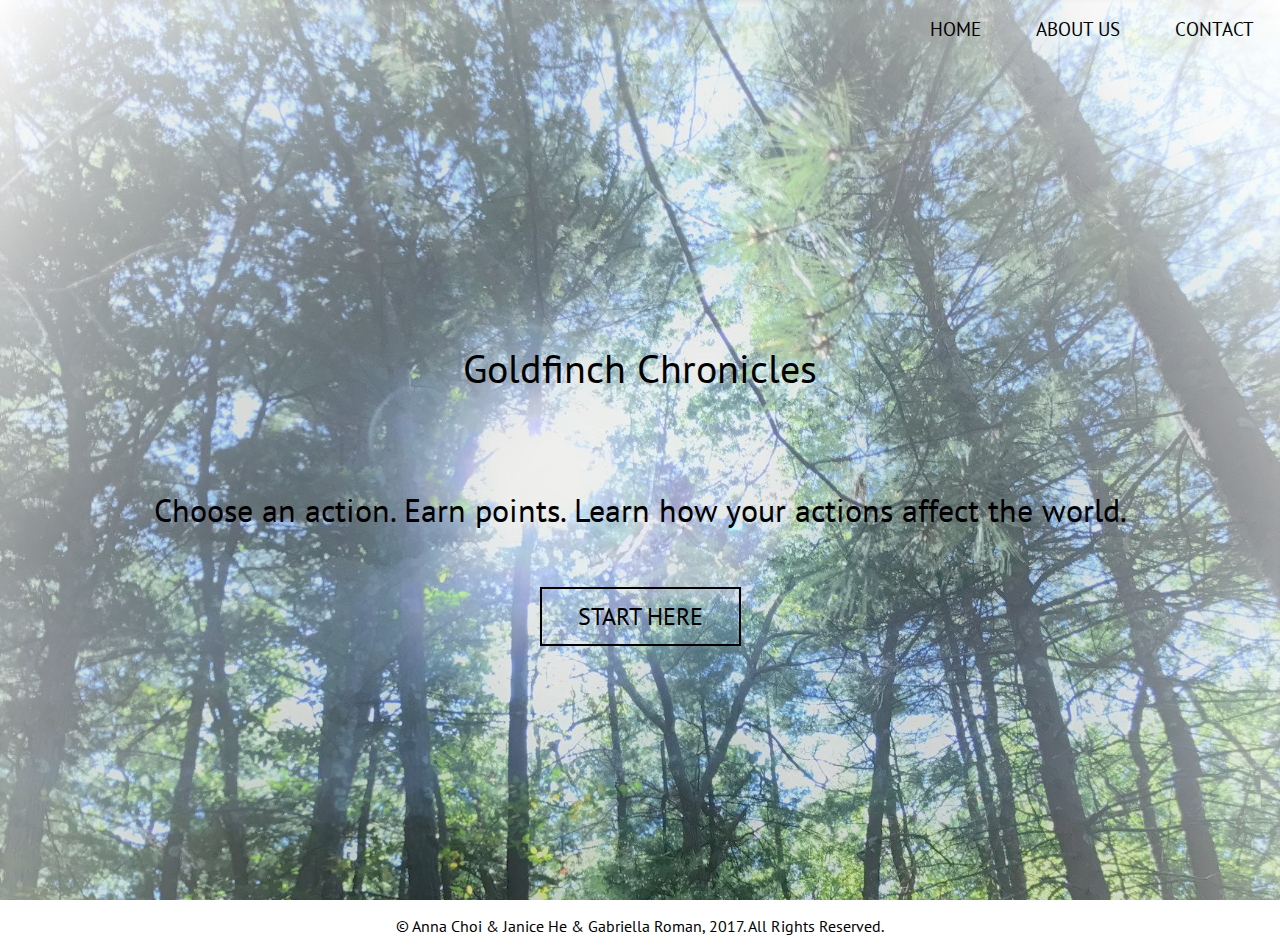
<file: index.html>
<!DOCTYPE html>
<html lang="en">
<head>
  <meta charset="UTF-8">
  <meta name="viewport" content="width=device-width, initial-scale=1.0">
  <meta http-equiv="X-UA-Compatible" content="ie=edge">
  <title>Gold Finch Chronicles</title>
  <link rel = "stylesheet" type = "text/css" href = "style.css">
<!--  <style>
  .html {
    background:url(../images/frontpage.jpg) no-repeat center center fixed;
    -webkit-background-size: cover;
    -moz-background-size:cover;
    -o-background-size:cover;
    background-size:cover;
  }
  </style>
-->
</head>
<body id = "page1">



  <nav>
    <ul>
      <li><a href="index.html"> Home </a></li>
      <li><a href="about.html"> About Us </a></li>
      <li><a href="contact.html"> Contact </a></li>
    </ul>
  </nav>

</header>


<section class = "intro">
  <div class = "container">
    <h1 class = "title">
       Goldfinch Chronicles
    </h1>
    <h1>Choose an action. Earn points. Learn how your actions affect the world.</h1>

    <a href="game.html" class = "button"> Start Here </a>

  </div>
</section>


<!--<section class = "game">
  <div class ="gameTextbox">
    <h1 class = "gameInstructions">Choose an action. Earn points. Learn how your actions affect the world.</h1>
    <p>

    </p>
  </div>-->

</section>

<footer>
  <div class="col-3">
    <p>
      &copy; Anna Choi &amp; Janice He &amp; Gabriella Roman, 2017. All Rights Reserved.
    </p>
  </div>

</footer>


</body>
</html>
</file>
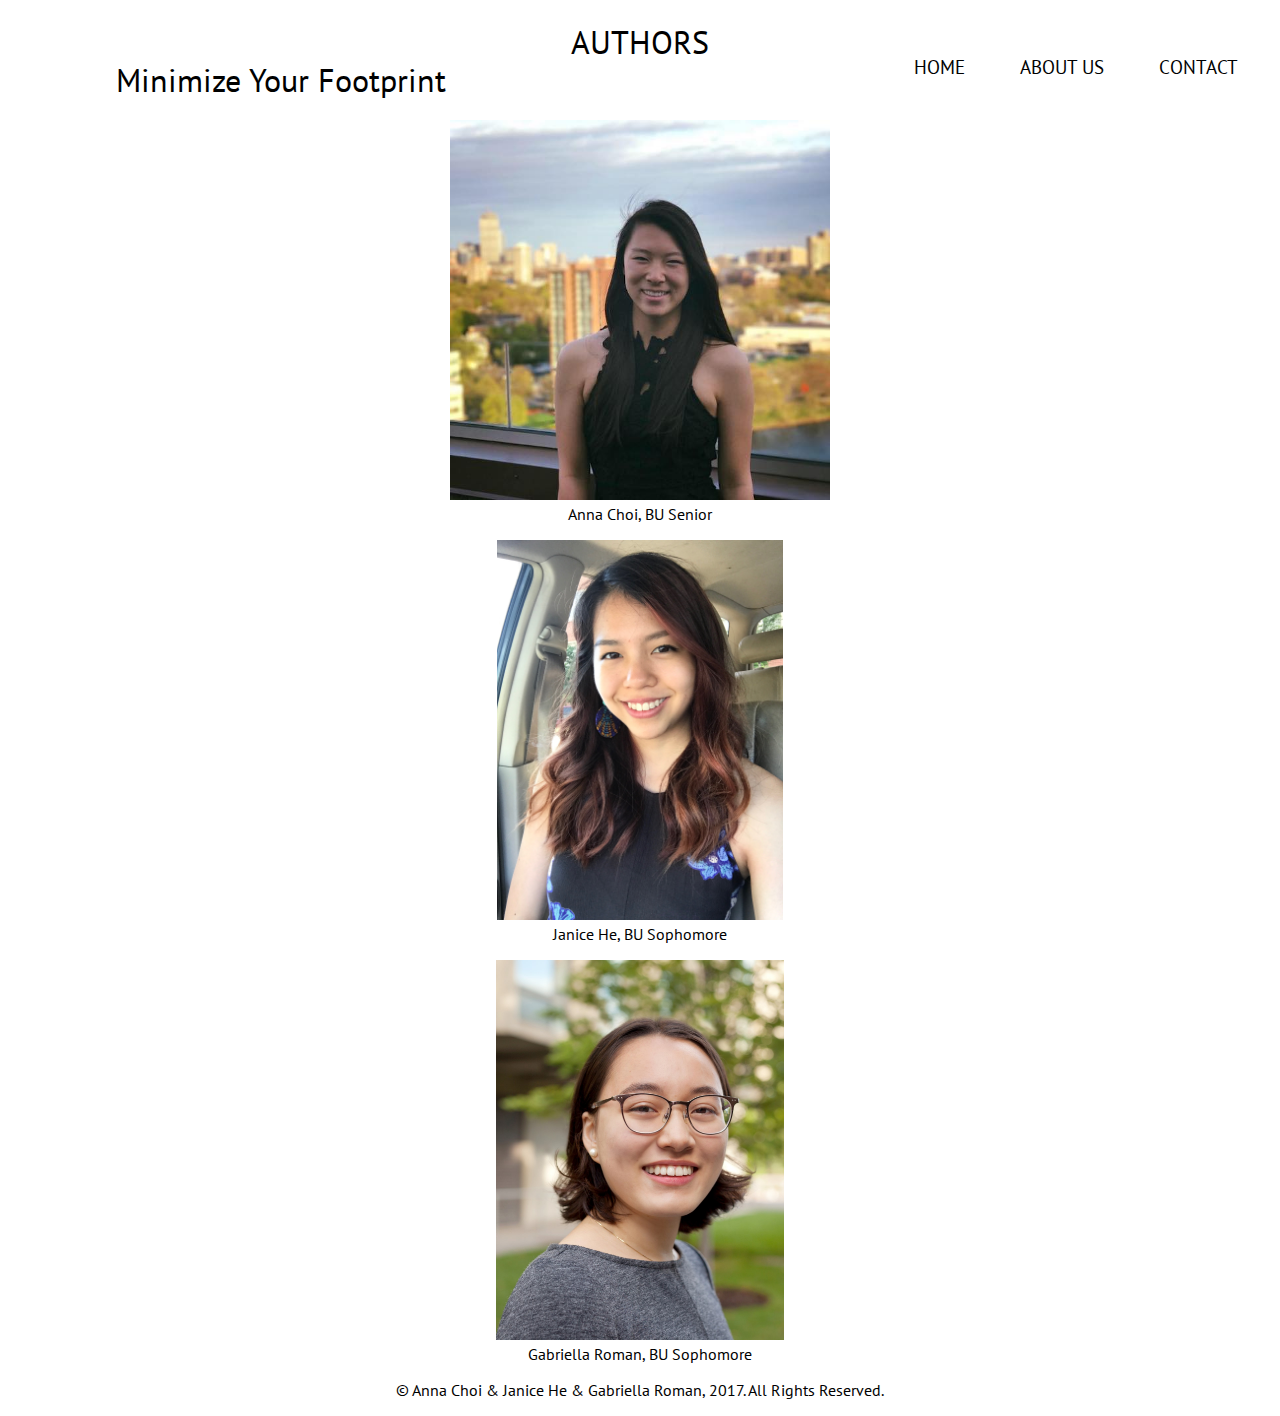
<file: about.html>
<!DOCTYPE html>
<html lang="en">
<head>
  <meta charset="UTF-8">
  <meta name="viewport" content="width=device-width, initial-scale=1.0">
  <meta http-equiv="X-UA-Compatible" content="ie=edge">
  <title>About Us</title>
  <link rel = "stylesheet" type = "text/css" href = "style.css">
</head>

<body id = "page2">

  <header>
      <h1 class = "firsttitle">Minimize Your Footprint</h1>

    <nav>
      <ul>
        <li><a href="index.html"> Home </a></li>
        <li><a href="about.html"> About Us </a></li>
        <li><a href="contact.html"> Contact </a></li>
      </ul>
    </nav>

  </header>



  <section id= "authors">
    <h1> AUTHORS </h1>
    <div class = "container">
      <div id = "Anna_Choi">
        <figure class = "Anna Choi">
            <img src="Anna.jpg" alt="Anna Choi">
              <figcaption>
                Anna Choi, BU Senior
              </figcaption>
          </figure>
        </div>

    <div id = "Janice_He">
        <figure class = "Janice He">
          <img src="janice.jpg" alt="Janice He">
            <figcaption>
              Janice He, BU Sophomore
            </figcaption>
        </figure>
      </div>

    <div id = "Gabriella_Roman">
        <figure class = "Gabriella Roman">
          <img src="headshot.jpg" alt="Gabriella Roman">
            <figcaption>
              Gabriella Roman, BU Sophomore
            </figcaption>
        </figure>
    </div>
  </section>

  <footer>
    <div class="col-3">
      <p>
        &copy; Anna Choi & Janice He & Gabriella Roman, 2017. All Rights Reserved.
      </p>
    </div>

  </footer>


  </body>
  </html>
</file>
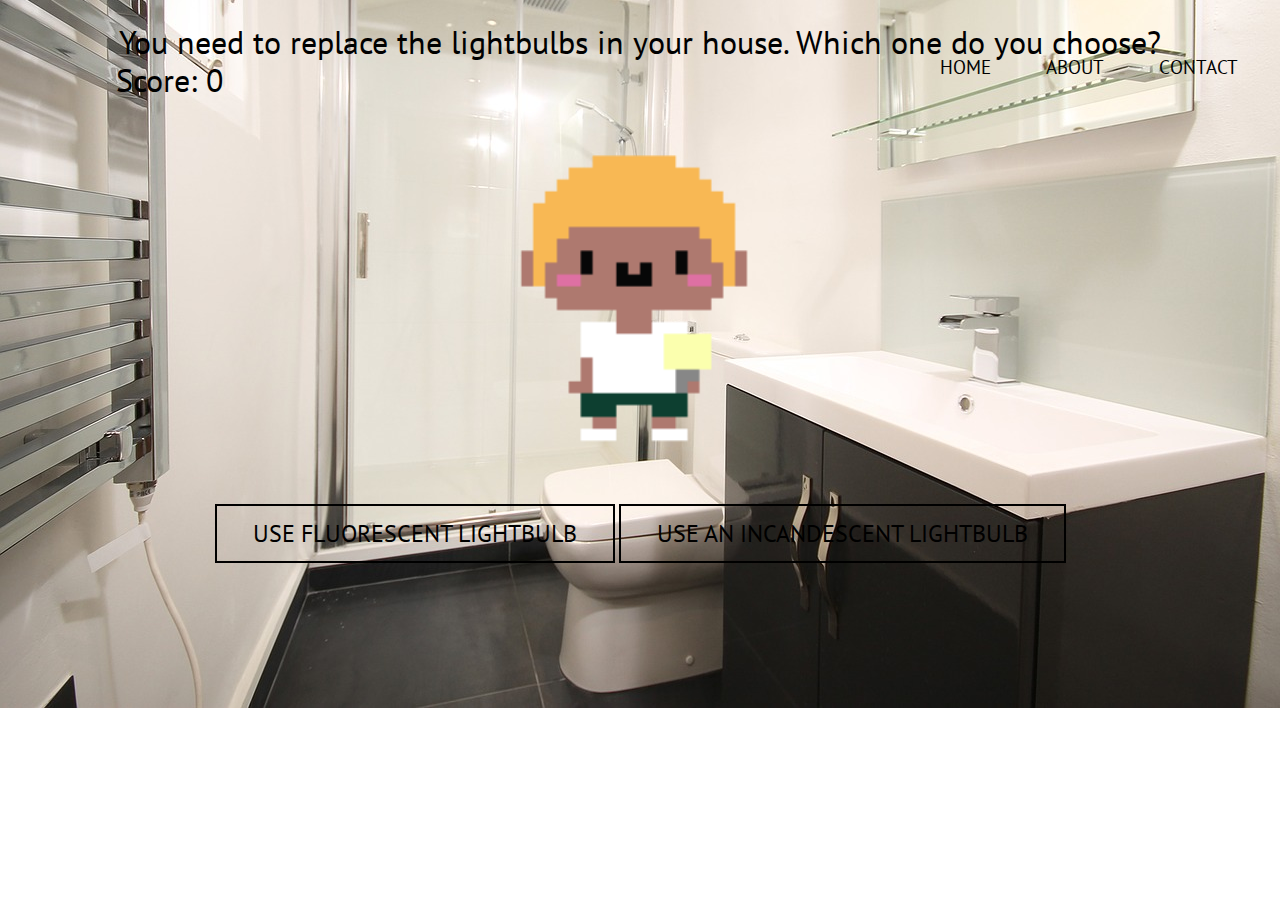
<file: boy_on.html>
<!DOCTYPE html>
<html lang="en">
<head>
  <meta charset="UTF-8">
  <meta name="viewport" content="width=device-width, initial-scale=1.0">
  <meta http-equiv="X-UA-Compatible" content="ie=edge">
  <title>Correct!</title>
  <link rel = "stylesheet" type = "text/css" href = "style.css">
</head>
<body id = "page5">


<header>
<h1 class = "firsttitle"> Score: 0 </h1>
  <nav>
    <ul>
      <li><a href="index.html"> Home </a></li>
      <li><a href="about.html"> About </a></li>
      <li><a href="contact.html"> Contact </a></li>
    </ul>
  </nav>
</header>
  
  <h1>You need to replace the lightbulbs in your house. Which one do you choose?</h1>

  <img src="lightbulb_boy.gif" alt="Lightbulb Boy">

    <section id = "level1">
  <a href="boy_fluorescent.html" class = "button"> Use fluorescent lightbulb </a>
  <a href="boy_incandescent.html" class = "button"> Use an incandescent lightbulb </a>
 
    </section>

</body>
</html>
</file>
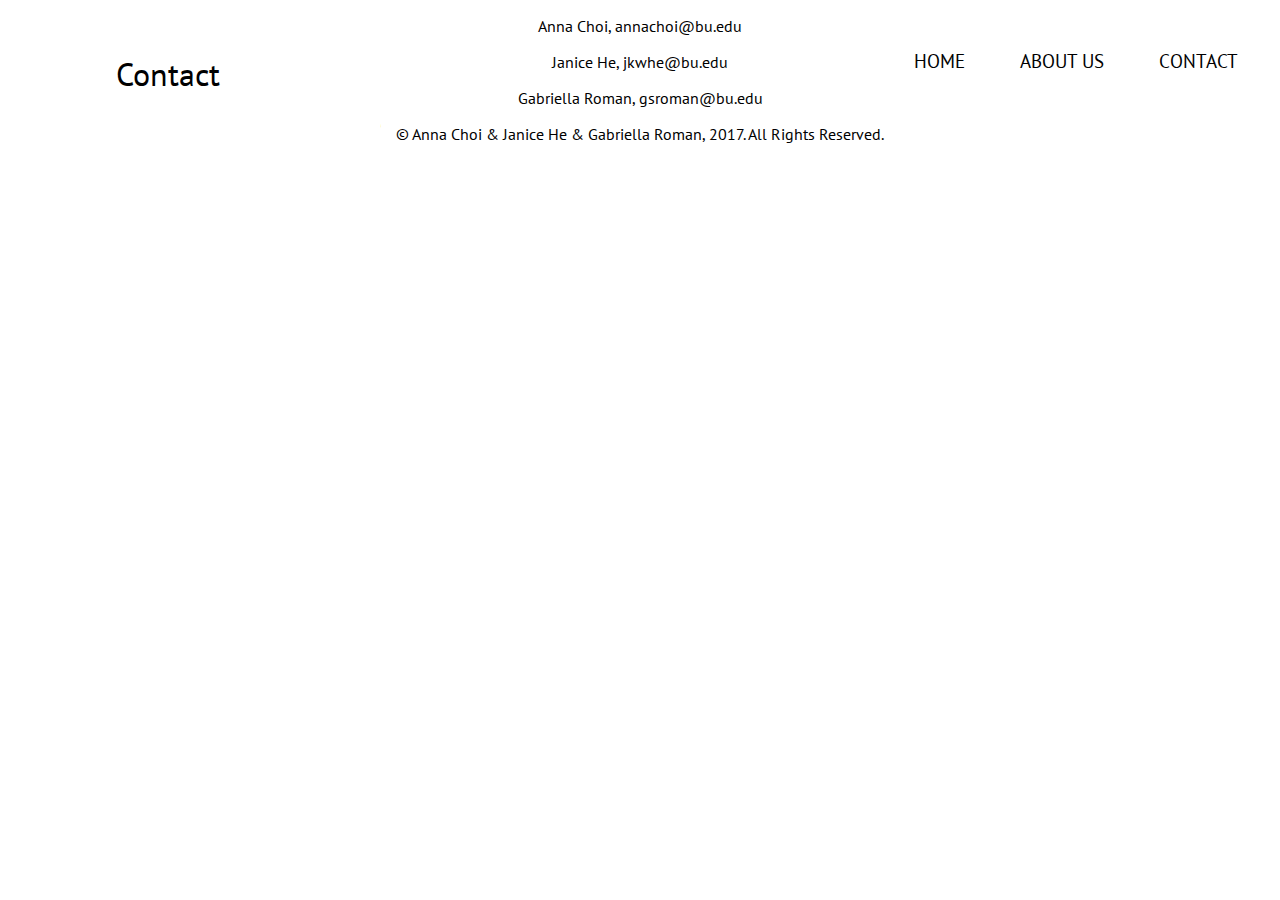
<file: contact.html>
<!DOCTYPE html>
<html lang="en">
<head>
  <meta charset="UTF-8">
  <meta name="viewport" content="width=device-width, initial-scale=1.0">
  <meta http-equiv="X-UA-Compatible" content="ie=edge">
  <title>Contact</title>
  <link rel = "stylesheet" type = "text/css" href = "style.css">
</head>
<body id = "page4">

  <header>
      <h1 class = "firsttitle">Contact</h1>
  <nav>
    <ul>
      <li><a href="index.html"> Home </a></li>
      <li><a href="about.html"> About Us</a></li>
      <li><a href="contact.html"> Contact </a></li>
    </ul>
  </nav>
    
  </header>
  

    <p>Anna Choi, annachoi@bu.edu</p>
             
    <p>Janice He, jkwhe@bu.edu</p> 
    
    <p>Gabriella Roman, gsroman@bu.edu</p>
 
  

<footer>
      <p>
        &copy; Anna Choi & Janice He & Gabriella Roman, 2017. All Rights Reserved.
      </p>
</footer>
    
</body>
</html>
</file>
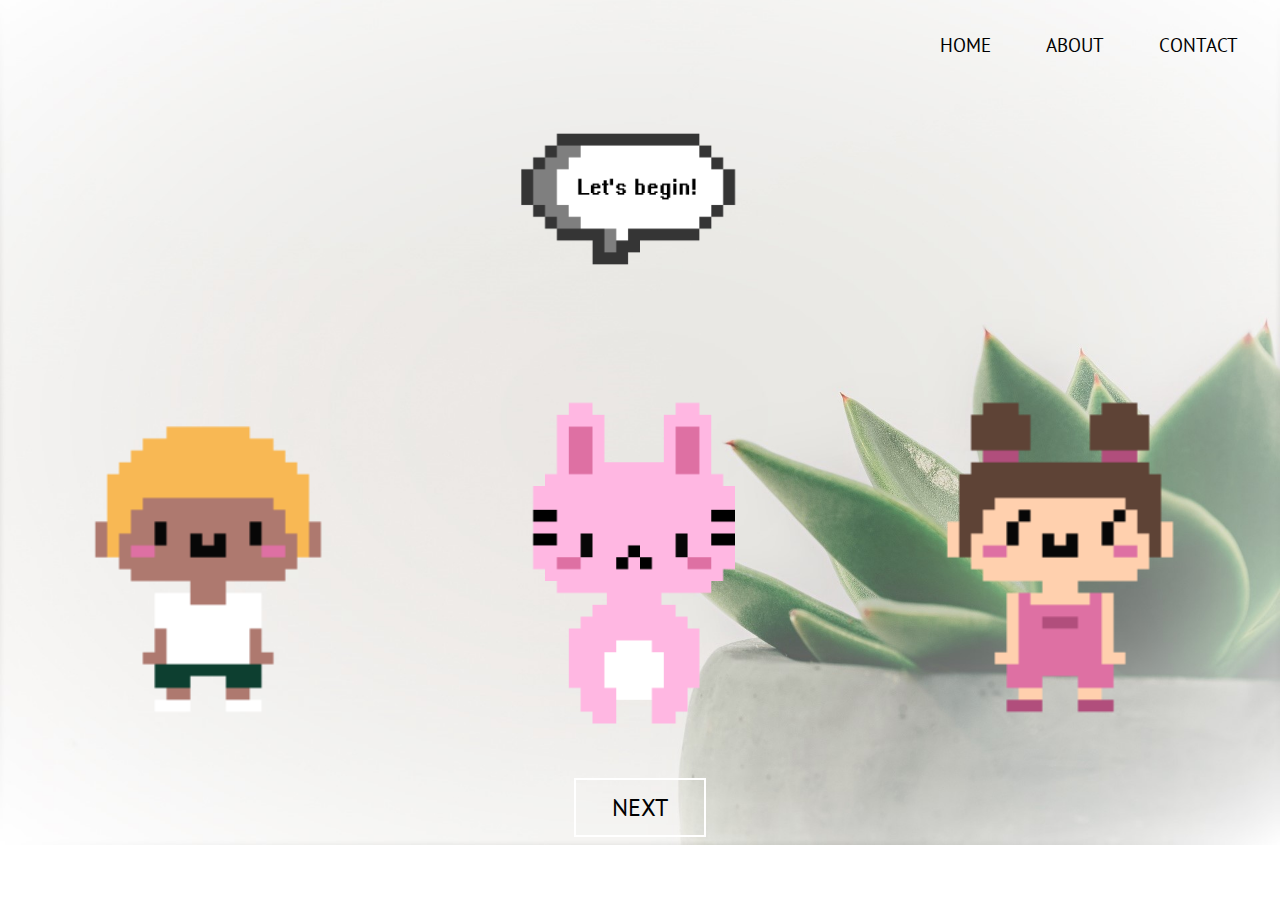
<file: game.html>
<!DOCTYPE html>
<html lang="en">
<head>
  <meta charset="UTF-8">
  <meta name="viewport" content="width=device-width, initial-scale=1.0">
  <meta http-equiv="X-UA-Compatible" content="ie=edge">
  <title> Let's Begin! </title>
  <link rel = "stylesheet" type = "text/css" href = "style.css">
</head>


<body id = "page3">

  <header>
      <h1 class = "firsttitle">  </h1>
  <nav>
    <ul>
      <li><a href="index.html"> Home </a></li>
      <li><a href="about.html"> About </a></li>
      <li><a href="contact.html"> Contact </a></li>
    </ul>
  </nav>

  </header>

<!--
  <section class = "animations1">
      <div id = "girl_base">
        <img src="girl_base.gif" alt="Standard Girl">
      </div>
      <div id = "bubble">
        <img src="welcome_bubble.png" alt="Let's Begin">
      </div>
  </section>
-->


  <table style="width:100%">
    <tr>
      <th> </th>
      <th><img src="welcome_bubble.png" alt="Let's Begin"></th>
      <th> </th>
    </tr>

    <tr>
      <td><img src="boy_base.gif" alt="Standard Boy"></td>
      <td><img src="bunny_base.gif" alt="Standard Bunny"></td>
      <td><img src="girl_base.gif" alt="Standard Girl"></td>
    </tr>
  </table>
    
  <section id = "level1">
  <a href="next.html" class = "button"> Next </a>
  </section>


</body>
</html>
</file>
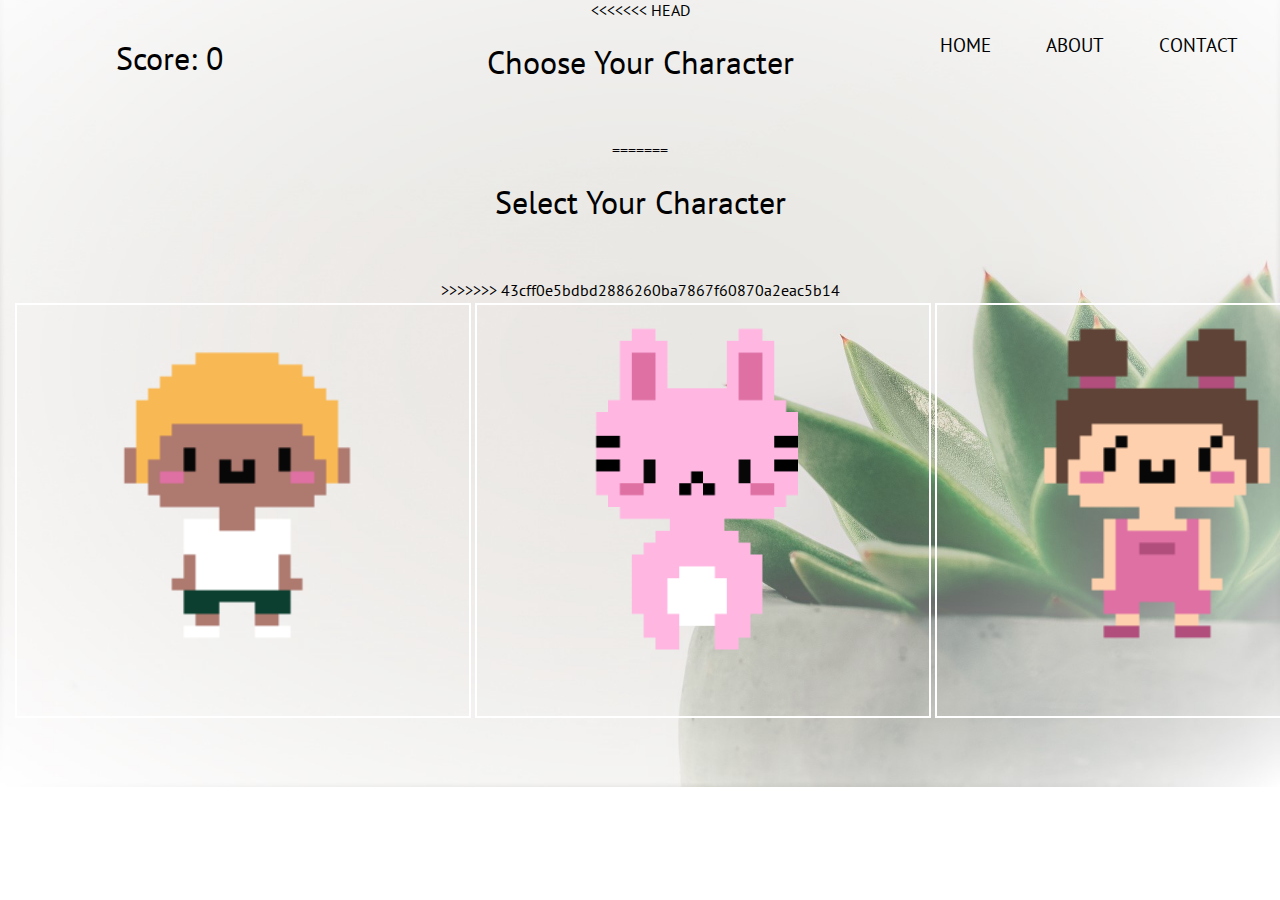
<file: next.html>
<!DOCTYPE html>
<html lang="en">
<head>
  <meta charset="UTF-8">
  <meta name="viewport" content="width=device-width, initial-scale=1.0">
  <meta http-equiv="X-UA-Compatible" content="ie=edge">
  <title> Game </title>
  <link rel = "stylesheet" type = "text/css" href = "style.css">
</head>


<body id = "page3">

  <header>
      <h1 class = "firsttitle"> Score: 0 </h1>
  <nav>
    <ul>
      <li><a href="index.html"> Home </a></li>
      <li><a href="about.html"> About </a></li>
      <li><a href="contact.html"> Contact </a></li>
    </ul>
  </nav>

  </header>

<<<<<<< HEAD

<h1>Choose Your Character</h1>
=======
 
<h1>Select Your Character</h1>
>>>>>>> 43cff0e5bdbd2886260ba7867f60870a2eac5b14


  <table style="width:100%">


    <tr>
      <td> </td>
      <td></td>
      <td> </td>
      <td> <a href="toothbrush_boy.html" class = "button"> <img src="boy_base.gif" alt="Standard Boy"> </a></td>
      <td>  <a href="toothbrush_bunny.html" class = "button"> <img src="bunny_base.gif" alt="Standard Bunny"></a></td>
      <td>  <a href="toothbrush_girl.html" class = "button"> <img src="girl_base.gif" alt="Standard Girl"></a></td>

    </tr>
  </table>





</body>
</html>
</file>
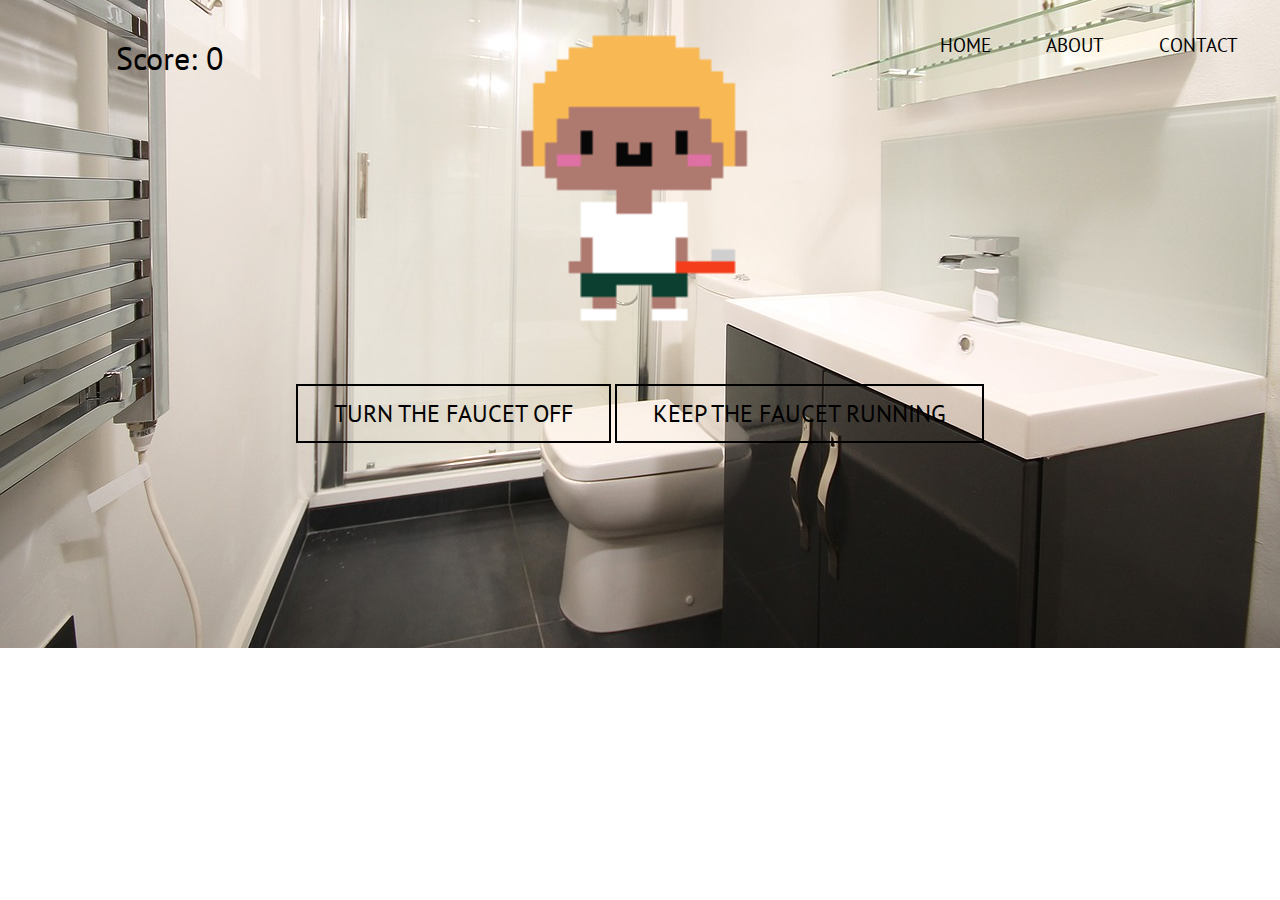
<file: toothbrush_boy.html>
<!DOCTYPE html>
<html lang="en">
<head>
  <meta charset="UTF-8">
  <meta name="viewport" content="width=device-width, initial-scale=1.0">
  <meta http-equiv="X-UA-Compatible" content="ie=edge">
  <title>Game</title>
  <link rel = "stylesheet" type = "text/css" href = "style.css">
</head>
<body id = "page5">


<header>
<h1 class = "firsttitle"> Score: 0 </h1>
  <nav>
    <ul>
      <li><a href="index.html"> Home </a></li>
      <li><a href="about.html"> About </a></li>
      <li><a href="contact.html"> Contact </a></li>
    </ul>
  </nav>
</header>

  <img src="toothbrush_boy.gif" alt="Toothbrush Boy">

    <section id = "level1">
  <a href="boy_off.html" class = "button"> Turn the faucet off </a>
  <a href="boy_on.html" class = "button"> Keep the faucet running </a>
 
    </section>

</body>
</html>
</file>
<file: style.css>
@import
url('https://fonts.googleapis.com/css?family=PT+Sans');


h1 {
	font-family: 'PT Sans', sans-serif;
  font-weight: 300;
  font-size: 2rem;
  padding-left: 100px;
  padding-right: 100px;
  padding-bottom: 35px;
  text-align: center;
}

* {
	box-sizing: border-box; /*convenient for padding/sizing*/
}

body {
	margin: 0;
	font-family: 'PT Sans', sans-serif;
	text-align: center;
  color: black;
}

img { /* responsive for phones */
  width: auto;
  height: 380px;
}

/*s
#authors div{
  display: inline-block;
}
*/

.container{
  width: 95%;
  margin: 0 auto;
}

/* typography
============================= */
.title{
  font-size: 2.5rem;
  margin-bottom: 1.5em;
}

.title span{
  font-weight: 400;
  display: block;
  font-size: .9em;
}



.button {
  display: inline-block;
  font-size: 1.15rem;
  text-decoration: none;
  text-transform: uppercase;
  border-width: 2px;
  border-style: solid;
  padding: .5em 1.5em; /*left and right em*/
  color: black;
  border-color: black;
}

.button:hover,
.button:focus {
  background: white;
  color: #232323;
}

@media (min-width: 60rem) {
  .button {
    font-size: 1.5rem;
  }
}


/* header
============================= */

header {
	position: absolute;
  left: 0;
  right:0;
	margin: 1em;
}

nav ul {
	margin: 0;
	padding: 0;
	list-style: none;
}

nav li {
	display: inline-block;
  margin: 1em; /* 1em = 100% */
}

nav a {
  font weight: 900;
  text-decoration: none;
  text-transform: uppercase;
  font-size: 1.2rem;
  padding: .5em;
  color: black;

}
nav a:hover,
nav a:focus {
  color: #DDD;
}

@media (min-width: 60rem) {
  .firsttitle {
    float: left;
  }
  nav {
    float: right;
  }

}

/* intro
============================= */

.intro {
  background-image: url(frontpageedited.jpg);
  background-size:cover;
  padding: 8em 0;
}

@media (min-width: 60rem){
  .intro {
    height: 100vh; /*fits screen */
    padding-top: 35vh;
  }
}

/* game concept
============================= */

/*
.animations1 div {
  padding-top: 8em;
  display: inline-block;
}

*/

/* game concept: page 3
============================= */

#page3 {
    background-image: url(cactus.jpg);
    background-size: cover;
    background-position: center;
    background-repeat: no-repeat;
    height: 100%;
}

.gameButton{
  color: black;
  margin-bottom:15px;
}

#page3 .button {
	border-color: white;
}

/* game concept: page 4
============================= */
#page5 {
    background-image: url(bathroom.jpg);
    background-size: cover;
    background-position: center;
    background-repeat: no-repeat;
    height: 100%;
}
</file>
